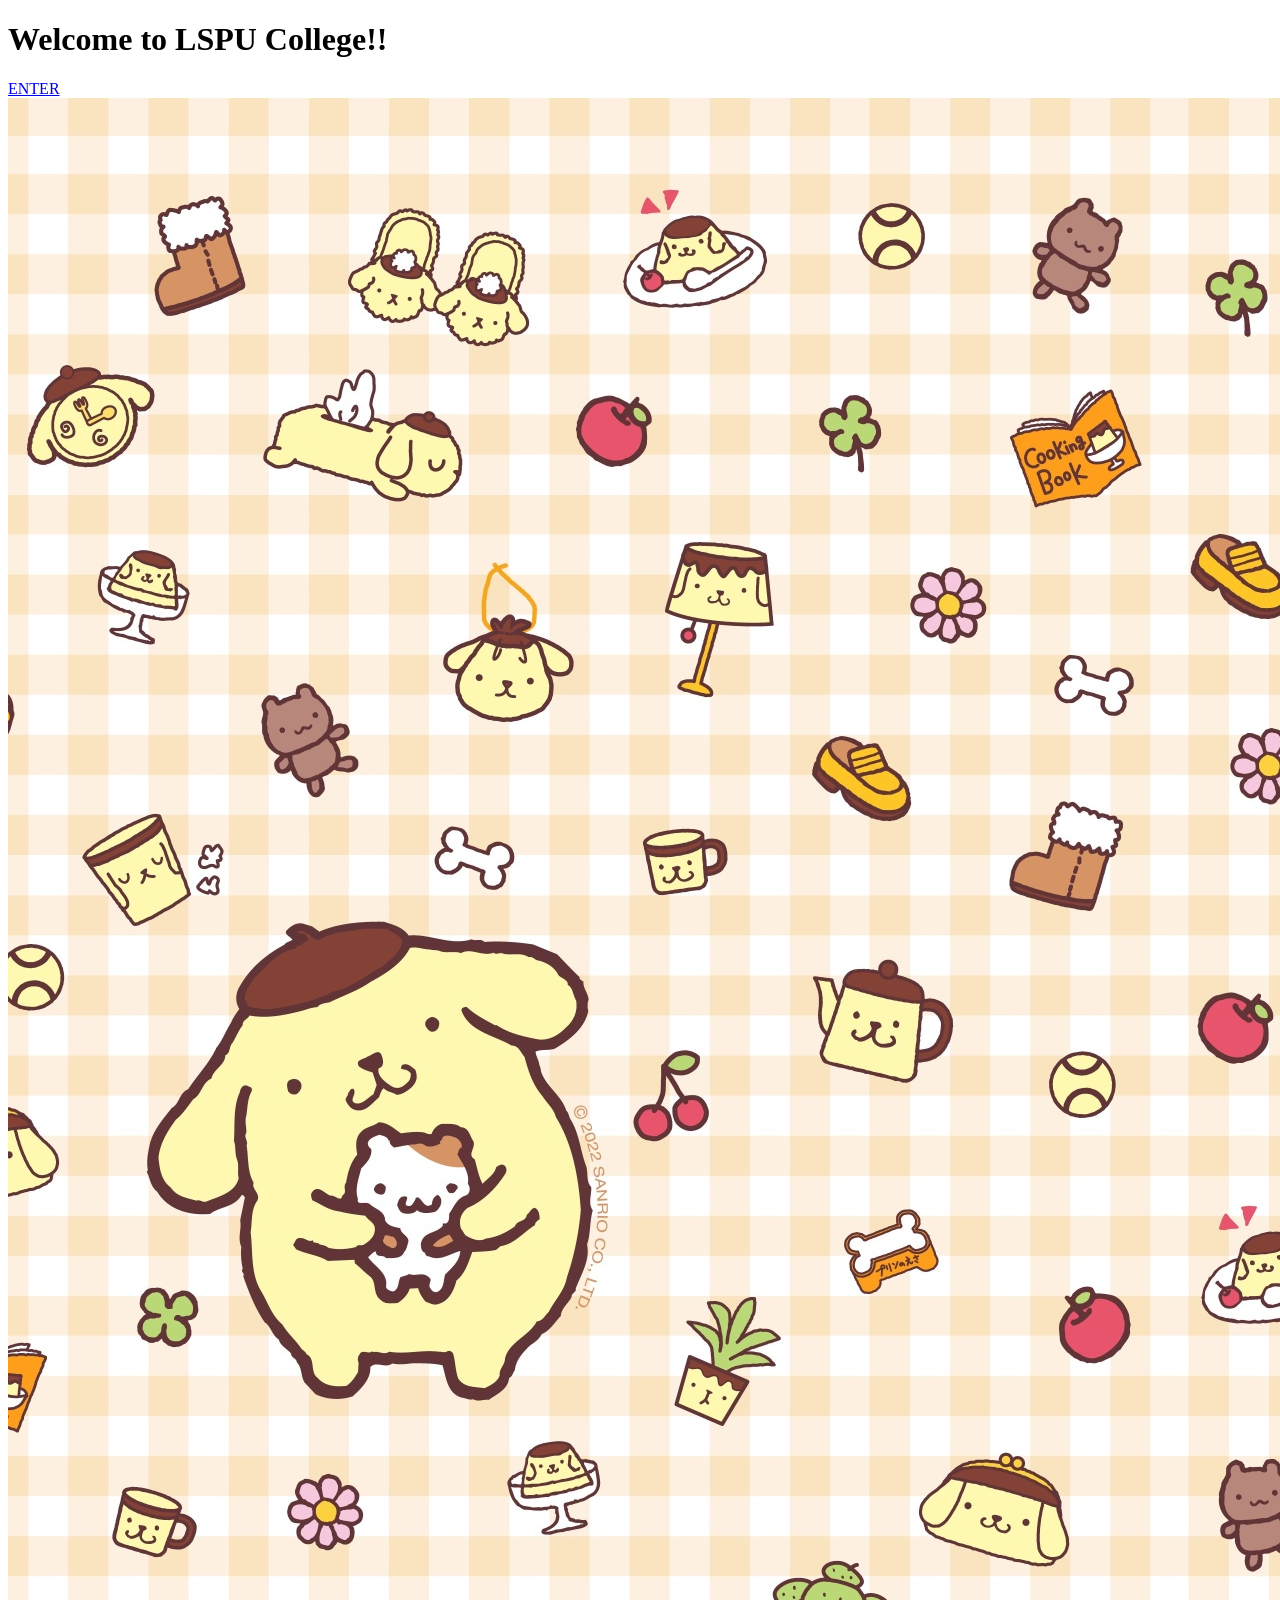
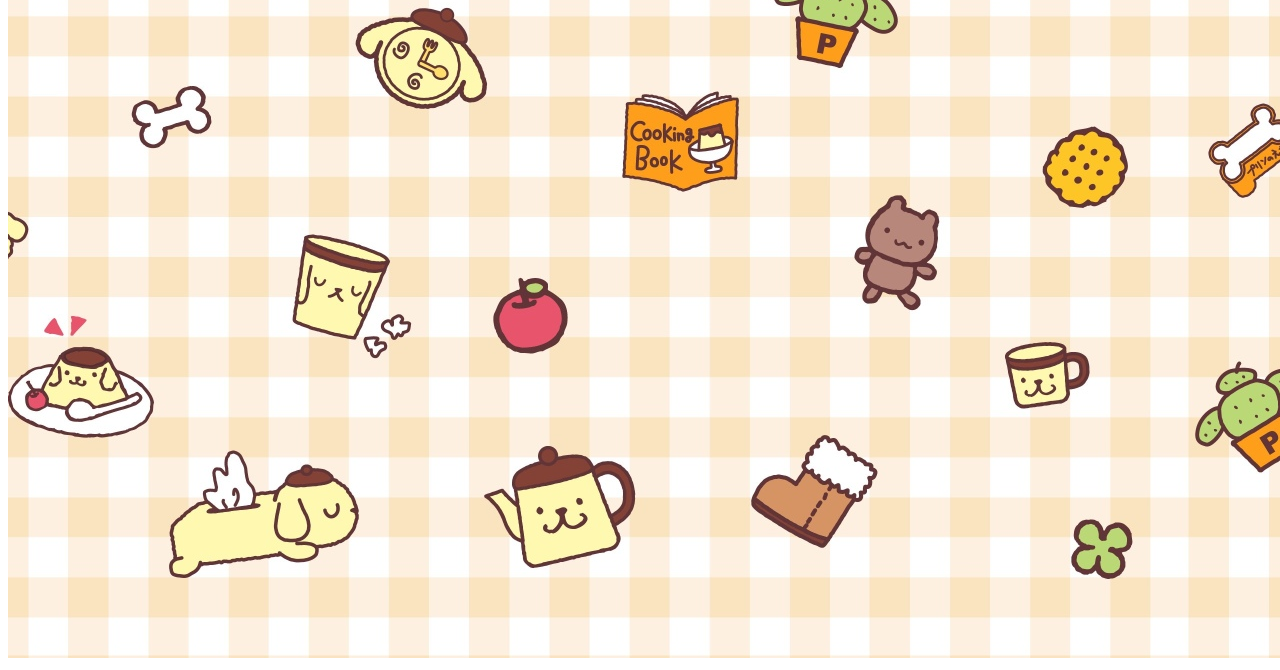
<file: index.html>
<!DOCTYPE html>
<html>
<head>
    <title>Welcome to My Website!</title>
    <link rel="stylesheet" href="C:\Users\avbelen\Desktop\sinigang\csss\style.css">
    <style>

</style>
</head>

<body>


     <div class="welcome-container">
        <h1>Welcome to LSPU College!!</h1>
        <a href="C:\Users\avbelen\Desktop\blahhh\HTML\home.html" class="enter-button">
            ENTER
        </a>
    </div>



   
    <img src="pompompurin-8k-3840x2160-26123.jpg" class="background-image">
</body>
</html>
</file>
